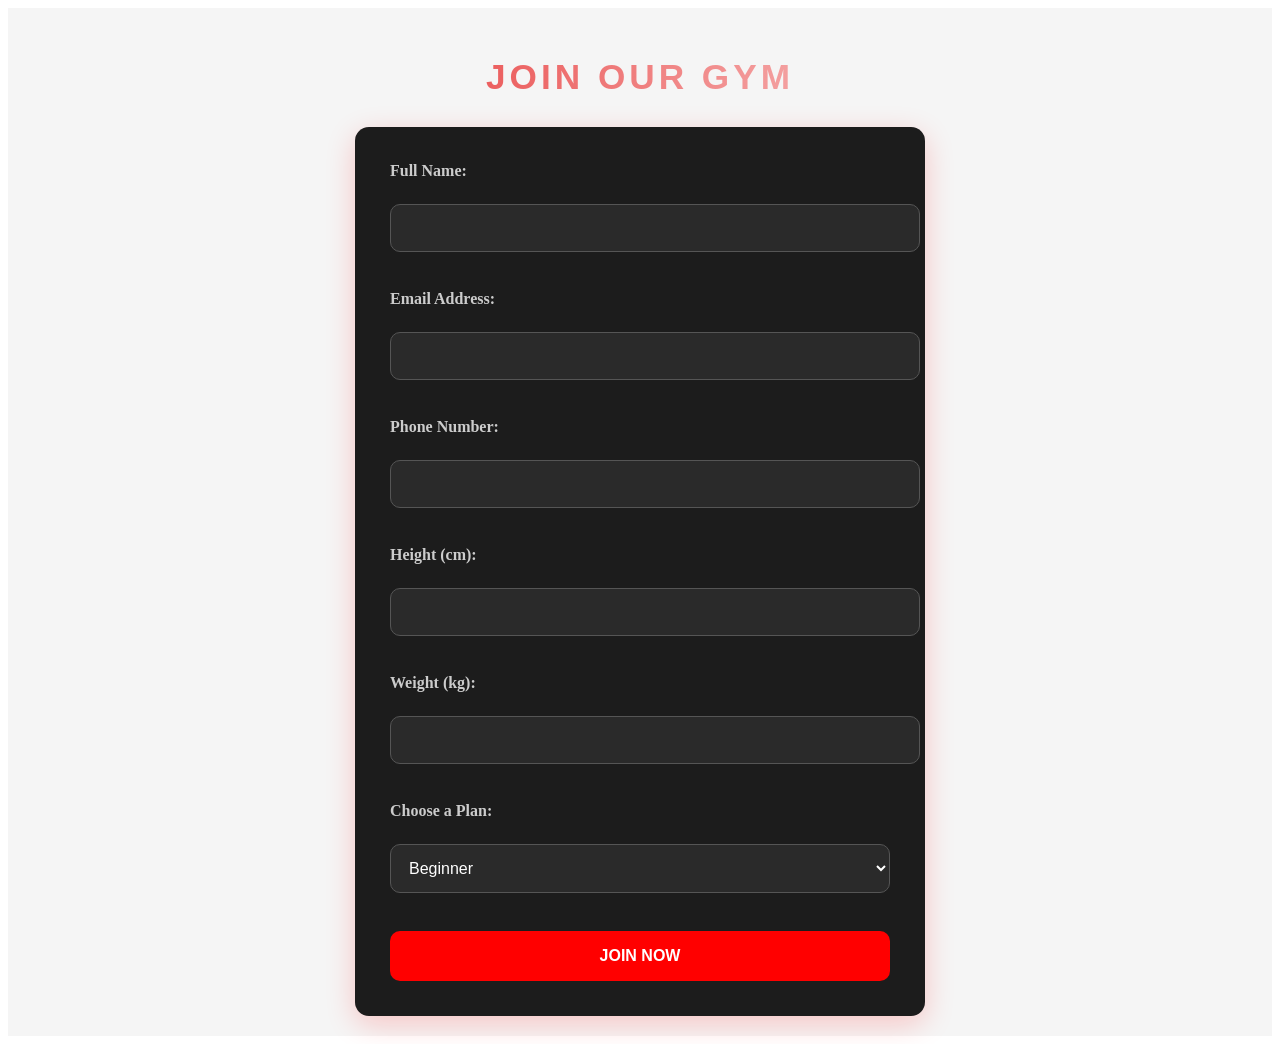
<file: form.html>
<!DOCTYPE html>
  <html lang="en">
  <head>
    <meta charset="UTF-8">
    <meta name="viewport" content="width=device-width, initial-scale=1.0">
    <title>Document</title>
    <link rel="stylesheet" href="form.css">
  </head>
  <body>
    <section id="join" style="padding: 20px; background-color: #f5f5f5;">
      <h2>Join Our Gym</h2>
      <form action="submit.php" method="POST" style="max-width: 500px; margin: auto;">
        <label for="name">Full Name:</label><br>
        <input type="text" id="name" name="name" required><br><br>
    
        <label for="email">Email Address:</label><br>
        <input type="email" id="email" name="email" required><br><br>
    
        <label for="phone">Phone Number:</label><br>
        <input type="tel" id="phone" name="phone" required><br><br>
        <label for="height">Height (cm):</label><br>
        <input type="number" id="height" name="height" required><br><br>
        
        <label for="weight">Weight (kg):</label><br>
        <input type="number" id="weight" name="weight" required><br><br>
        
        <label for="plan">Choose a Plan:</label><br>
        <select id="plan" name="plan">
          <option value="beginner">Beginner</option>
          <option value="intermediate">Intermediate</option>
          <option value="advanced">Advanced</option>
        </select><br><br>
    
        <button type="submit">Join Now</button>
      </form>
    </section>
  </body>
  </html>
</file>
<file: form.css>
/* Join Form Section */
#join {
    padding: 60px 20px;
    background-color: #111; /* Dark background to match hero */
    text-align: center;
  }
  
  #join h2 {
    font-size: 2.2rem;
    margin-bottom: 30px;
    text-transform: uppercase;
    letter-spacing: 4px;
    font-family: sans-serif;
    position: relative;
    overflow: hidden;
    background: linear-gradient(90deg, #e00000, #ffffff, #555555);
    background-size: 200%;
    animation: animateText 8s linear infinite;
    -webkit-background-clip: text;
    -webkit-text-fill-color: rgba(255,255, 255,0);
  }
  @keyframes animateText {
    0% {
      background-position: 200% 0;
    }
    100% {
      background-position: -200% 0;
    }
  }
  
  
  #join form {
    background-color: #1c1c1c;
    padding: 35px;
    border-radius: 14px;
    box-shadow: 0 8px 30px rgba(255, 0, 0, 0.2); /* Red glow */
    max-width: 500px;
    margin: 0 auto;
    text-align: left;
  }
  
  #join label {
    font-weight: 600;
    margin-bottom: 6px;
    display: block;
    color: #ccc;
  }
  
  #join input,
  #join select {
    width: 100%;
    padding: 14px;
    margin-bottom: 20px;
    background-color: #2a2a2a;
    border: 1px solid #555;
    border-radius: 10px;
    color: #fff;
    font-size: 1rem;
    transition: border-color 0.3s, background-color 0.3s;
  }
  
  #join input:focus,
  #join select:focus {
    border-color: #ff0000; /* Red border on focus */
    background-color: #333;
    outline: none;
  }
  
  #join button {
    width: 100%;
    padding: 16px;
    background-color: #ff0000; /* Red background */
    color: #fff;
    font-size: 1rem;
    font-weight: bold;
    border: none;
    border-radius: 10px;
    cursor: pointer;
    transition: background-color 0.3s, transform 0.2s;
    text-transform: uppercase;
  }
  
  #join button:hover {
    background-color: #e00000; /* Darker red on hover */
    transform: scale(1.02);
  }
</file>
